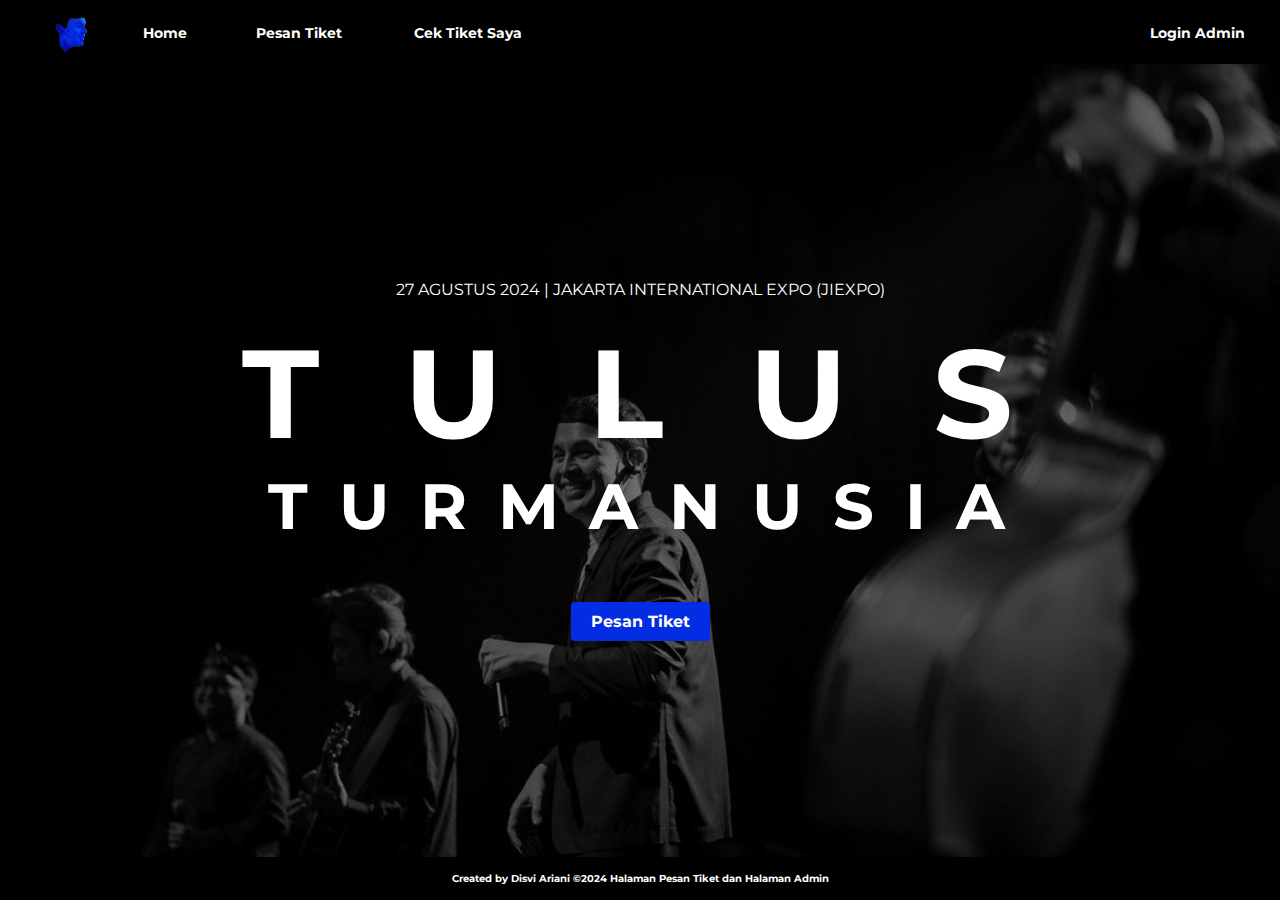
<file: Ticket Website/index.html>
<!DOCTYPE html>
<html>
  <head>
    <meta http-equiv="Content-Type" content="text/html; charset=utf-8" />
    <title>Menu Utama</title>
    <style type="text/css">
      @import url("https://fonts.googleapis.com/css2?family=Montserrat:wght@100..900&display=swap");

      * {
        margin: 0;
        padding: 0;
        box-sizing: border-box;
      }

      body,
      html {
        height: 100%;
        font-family: "Montserrat", sans-serif;
        background: url(bahan/home-background.jpg) no-repeat center center fixed;
        background-size: cover;
      }

      .wrapper {
        display: flex;
        flex-direction: column;
        min-height: 100vh;
      }

      .header {
        background-color: #000000;
        padding: 7px 0;
        text-align: center;
        box-shadow: 0 1px 5px rgba(0, 0, 0, 0.1);
      }

      .header table {
        width: 100%;
        max-width: 1318px;
        margin: 0 auto;
      }

      .header img {
        vertical-align: middle;
      }

      .header td {
        text-align: center;
      }

      .header a {
        text-decoration: none;
        font-weight: bold;
        color: #ffffff;
      }

      .header a:hover {
        color: #cccccc;
      }

      .style3 {
        font-size: 14px;
      }
      .hero {
        display: flex;
        align-items: center;
        justify-content: center;
        flex: 1;
        text-align: center;
        color: #fff;
        padding: 0 20px;
        background: rgba(0, 0, 0, 0.5);
        position: relative;
      }

      .hero img {
        position: absolute;
        top: 0;
        left: 0;
        width: 100%;
        height: 100%;
        object-fit: cover;
        z-index: -1;
        filter: brightness(70%);
      }

      .hero-text {
        width: 100%;
        padding: 30px 0;
      }

      .hero-text h1 {
        font-size: 4rem;
        margin: 0;
        line-height: 1.2;
      }

      .hero-text .style26 {
        font-size: 125px;
        letter-spacing: 0.2em;
      }

      .hero-text .style29 {
        font-size: px;
        letter-spacing: 0.1em;
      }

      .hero-text .style30 {
        font-size: 20px;
      }

      .hero-text .btn {
        display: inline-block;
        background-color: #042ce3;
        color: #fff;
        padding: 10px 20px;
        text-decoration: none;
        border-radius: 4px;
        font-size: 16px;
        font-weight: bold;
        transition: background-color 0.3s;
      }

      .hero-text .btn:hover {
        background-color: #666666;
      }

      .footer {
        text-align: center;
        padding: 10px 20px;
        background-color: #000000;
        box-shadow: 0 -1px 5px rgba(0, 0, 0, 0.1);
      }

      .footer p {
        margin: 5px 0;
        color: #ffffff;
        font-size: 10px;
        font-weight: bold;
      }
      .style31 {
        color: #ffffff;
      }
    </style>
  </head>
  <body>
    <div class="wrapper">
      <div class="header">
        <table height="50" border="0" cellpadding="0" cellspacing="0">
          <tr>
            <td width="121">
              <div align="center"><img src="bahan/t.png" width="65" height="auto" /></div>
            </td>
            <td width="95">
              <div align="left"><a href="index.html" class="style3">Home</a></div>
            </td>
            <td width="134">
              <div align="left"><a href="pesan_tiket.php" class="style3">Pesan Tiket</a></div>
            </td>
            <td width="611">
              <div align="left"><a href="cari_tiket.php" class="style3">Cek Tiket Saya</a></div>
            </td>
            <td width="100"><a href="login.php" class="style3">Login Admin</a></td>
            <td width="20"></td>
          </tr>
        </table>
      </div>

      <section class="hero">
        <div class="hero-text">
          <p align="center"><span class="style31">27 AGUSTUS 2024 | JAKARTA INTERNATIONAL EXPO (JIEXPO)</span></p>
          <p align="center">&nbsp;</p>
          <h1 class="style26">T U L U S</h1>
          <h1 class="style29">T U R M A N U S I A</h1>
          <p class="style29">&nbsp;</p>
          <p class="style29">&nbsp;</p>
          <p class="style29">&nbsp;</p>
          <p><a href="pesan_tiket.php" class="btn">Pesan Tiket</a></p>
        </div>
      </section>

      <div class="footer">
        <p>Created by Disvi Ariani ©2024 Halaman Pesan Tiket dan Halaman Admin</p>
      </div>
    </div>
  </body>
</html>
</file>
